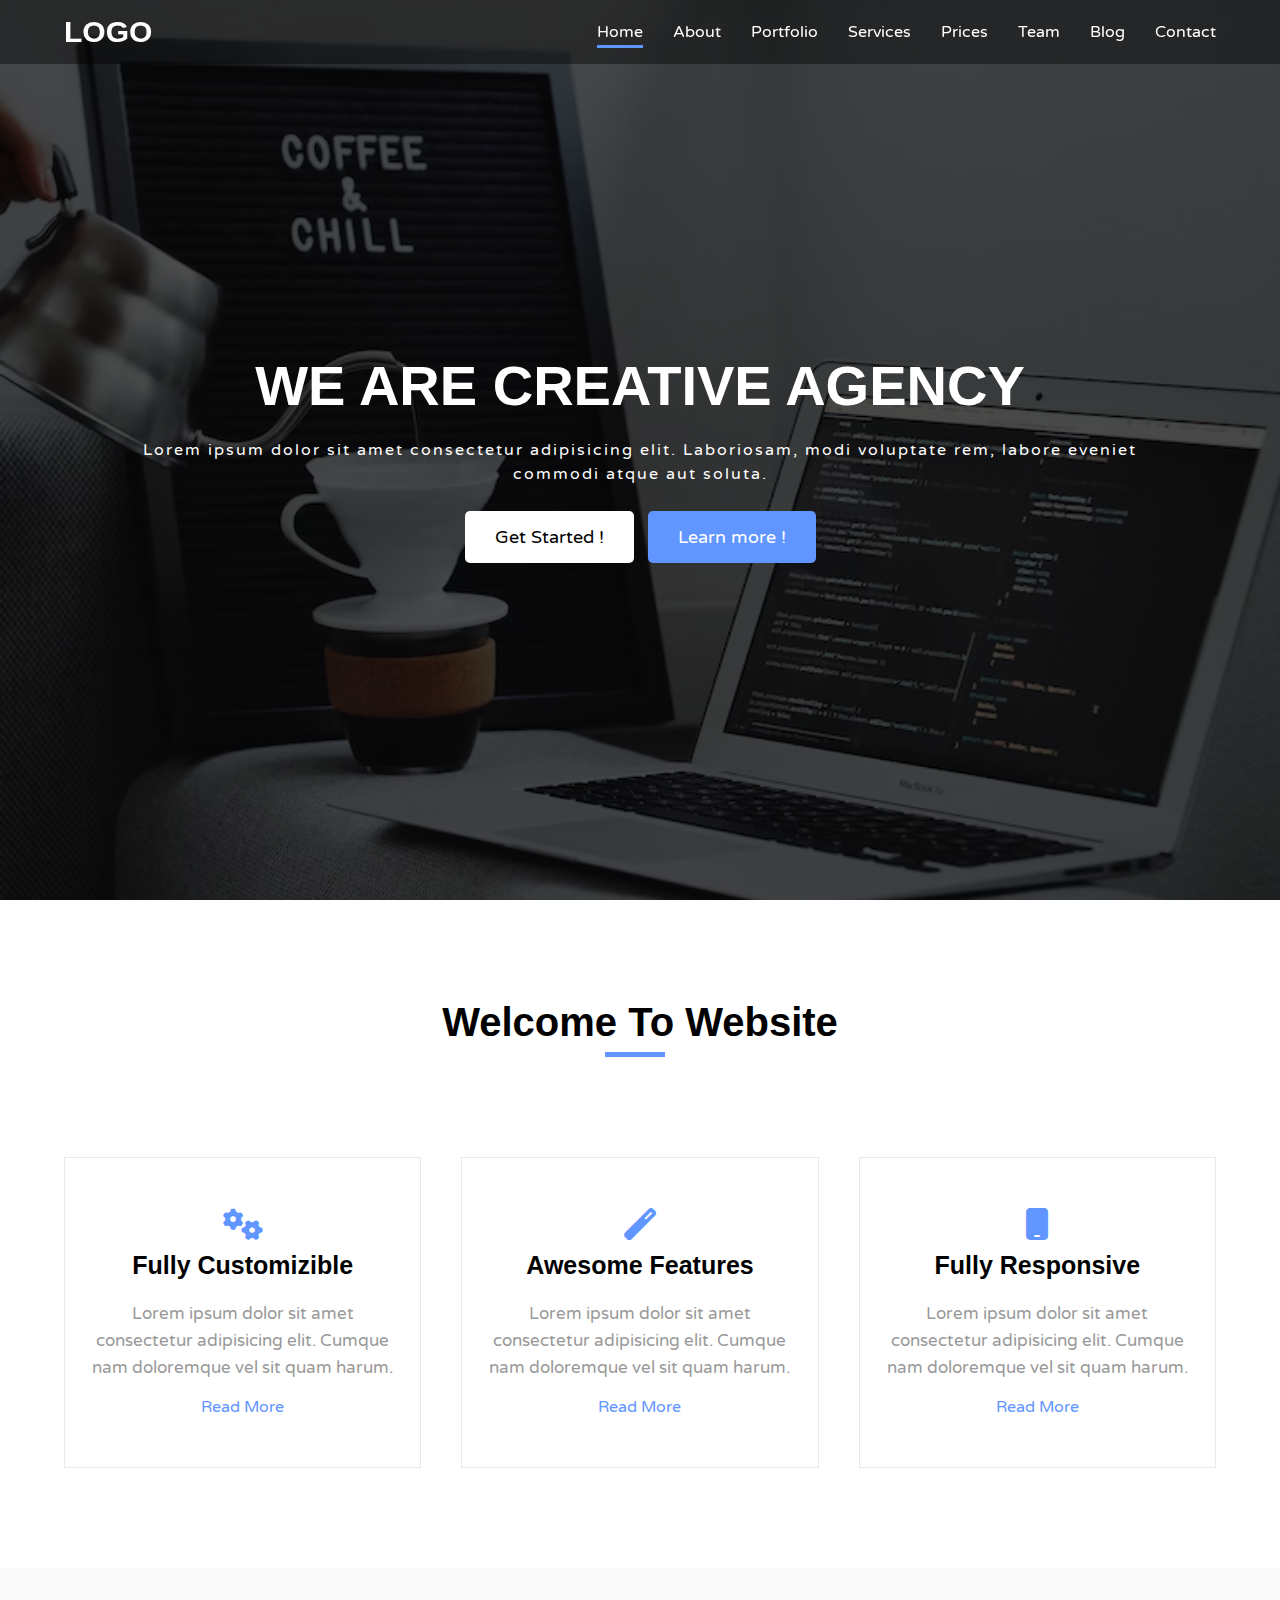
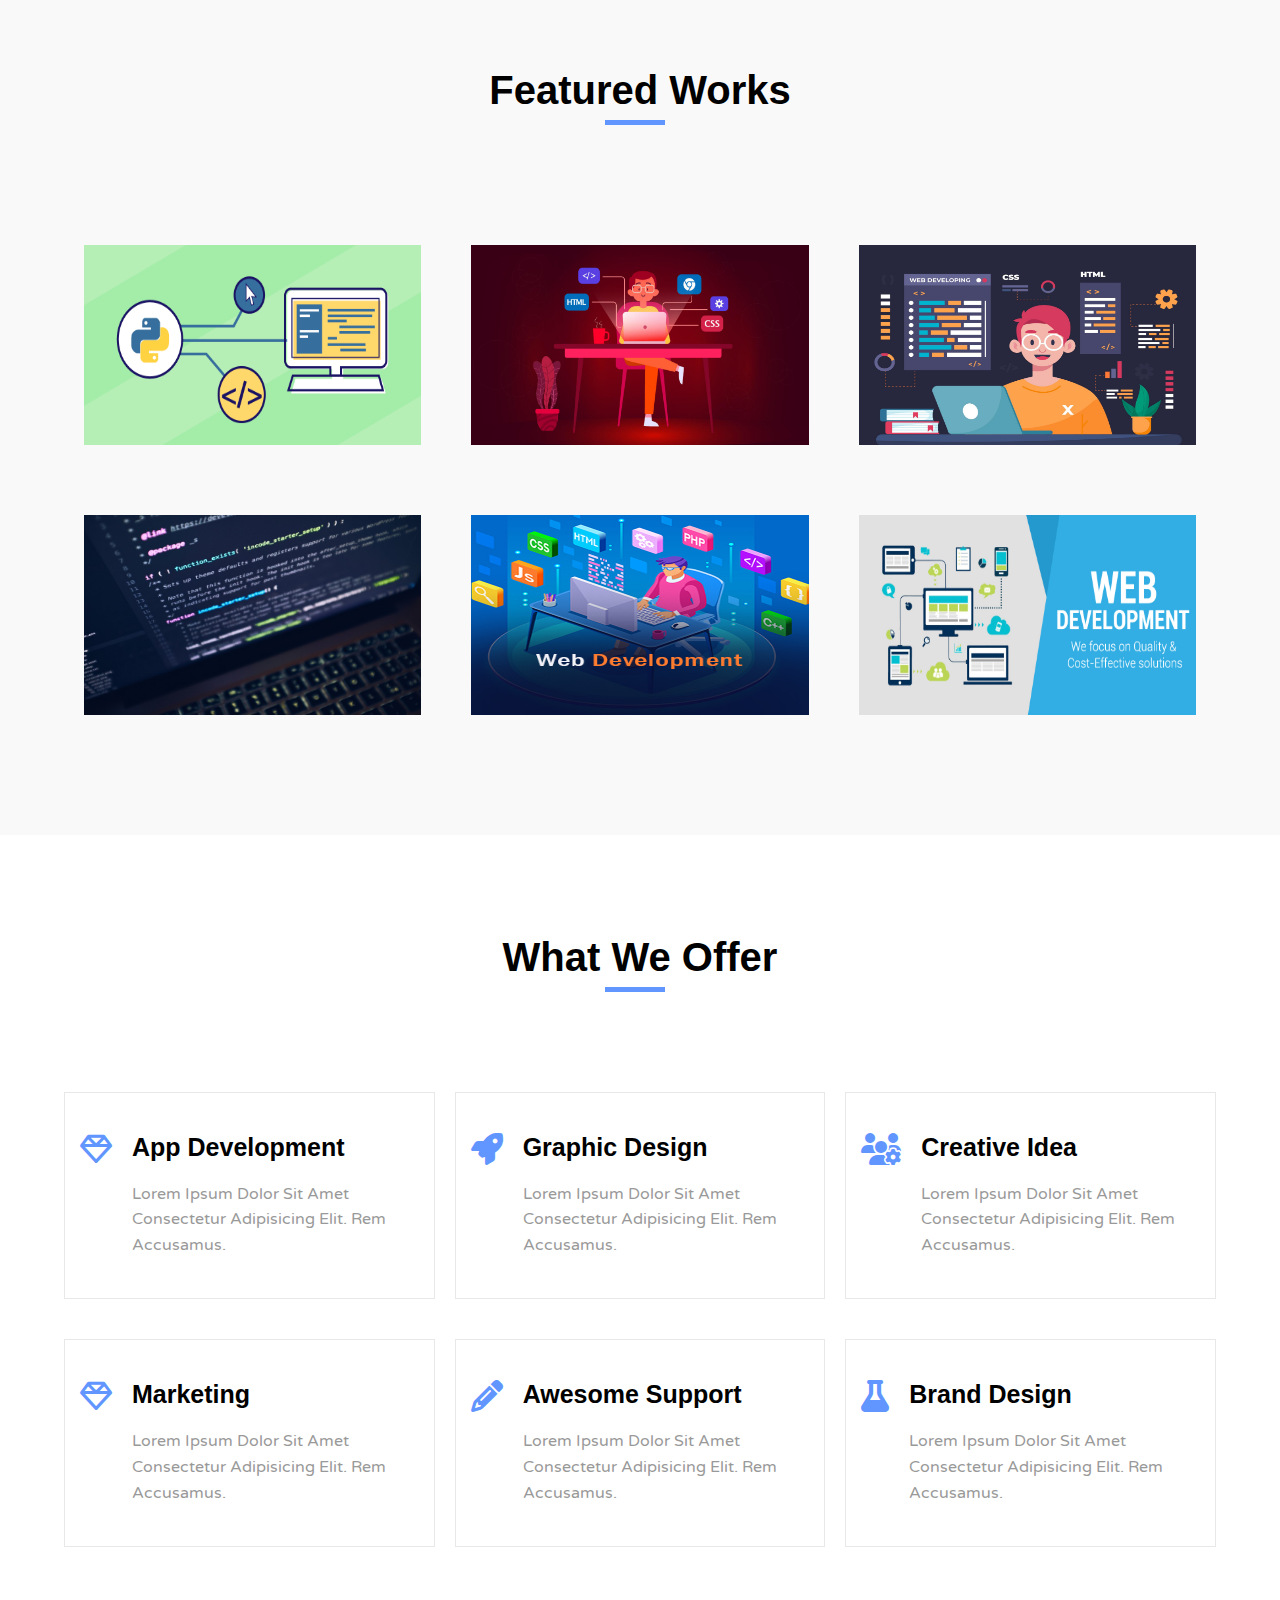
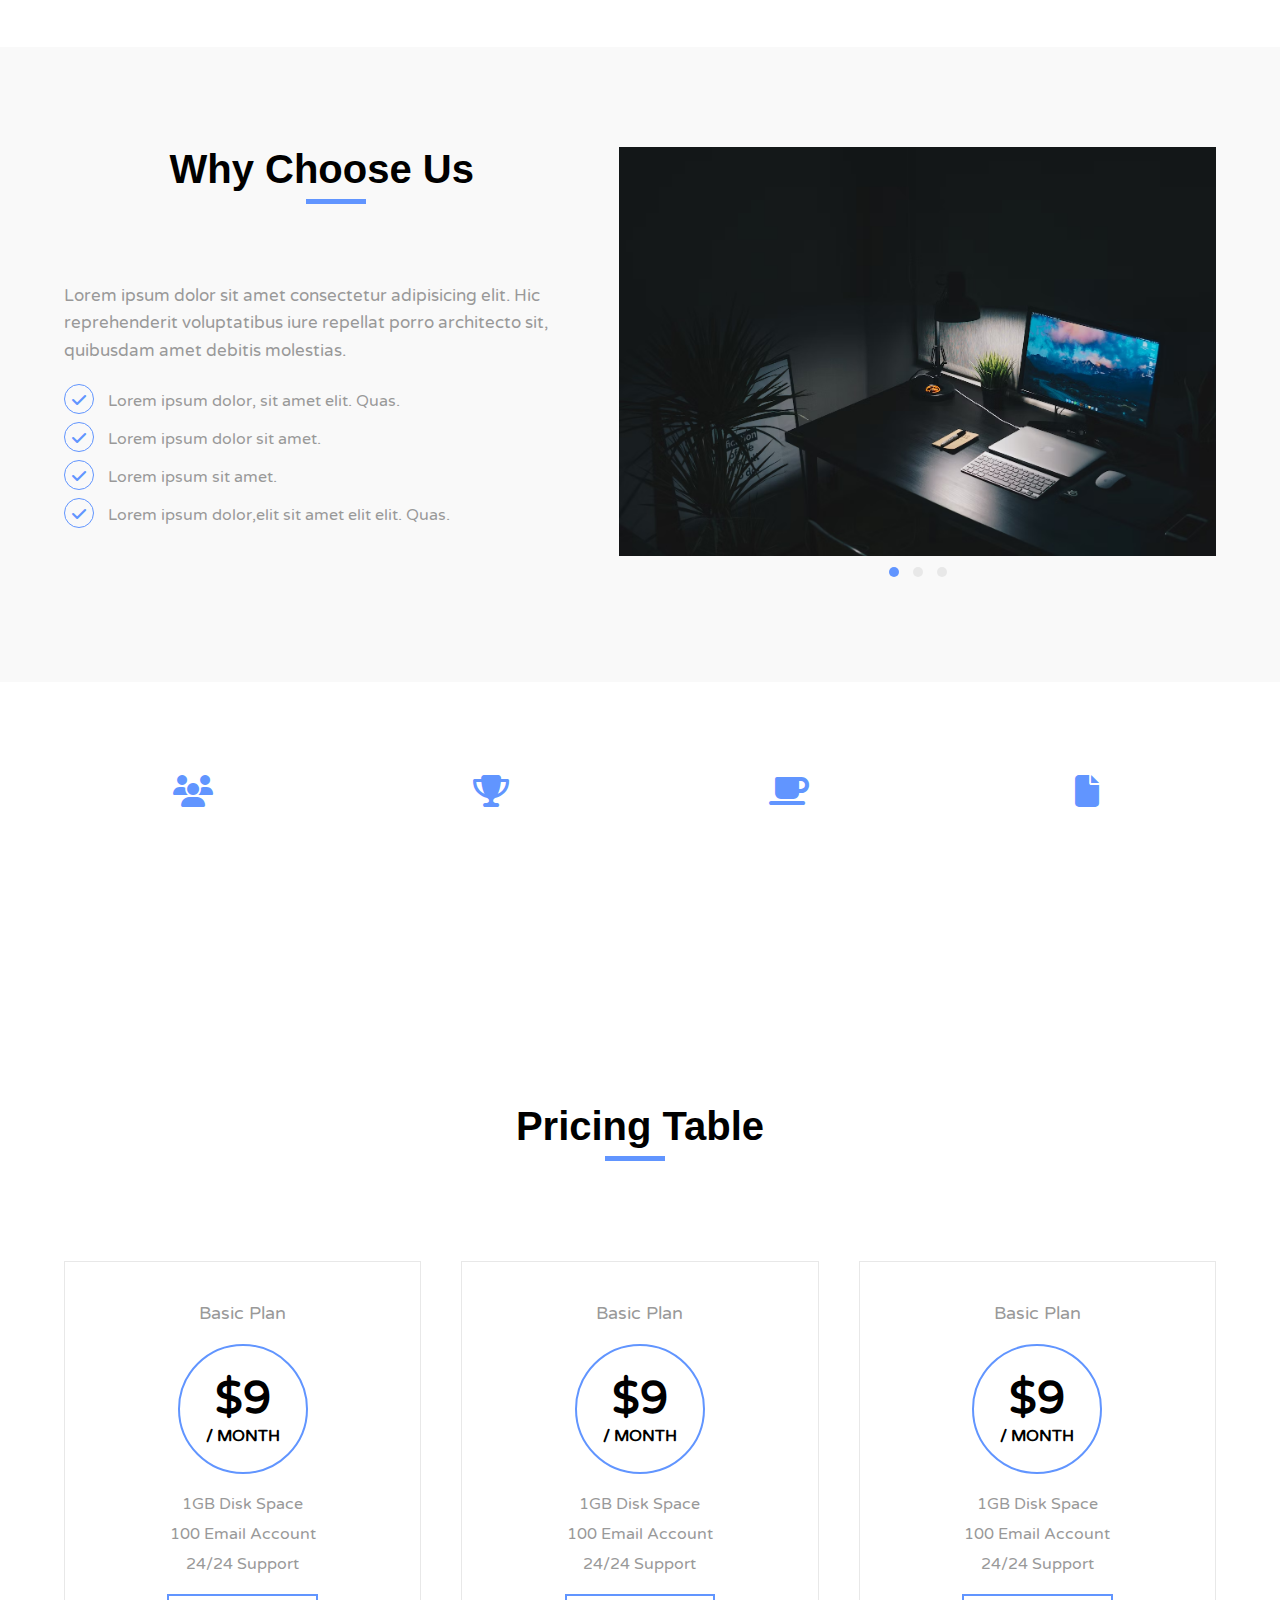
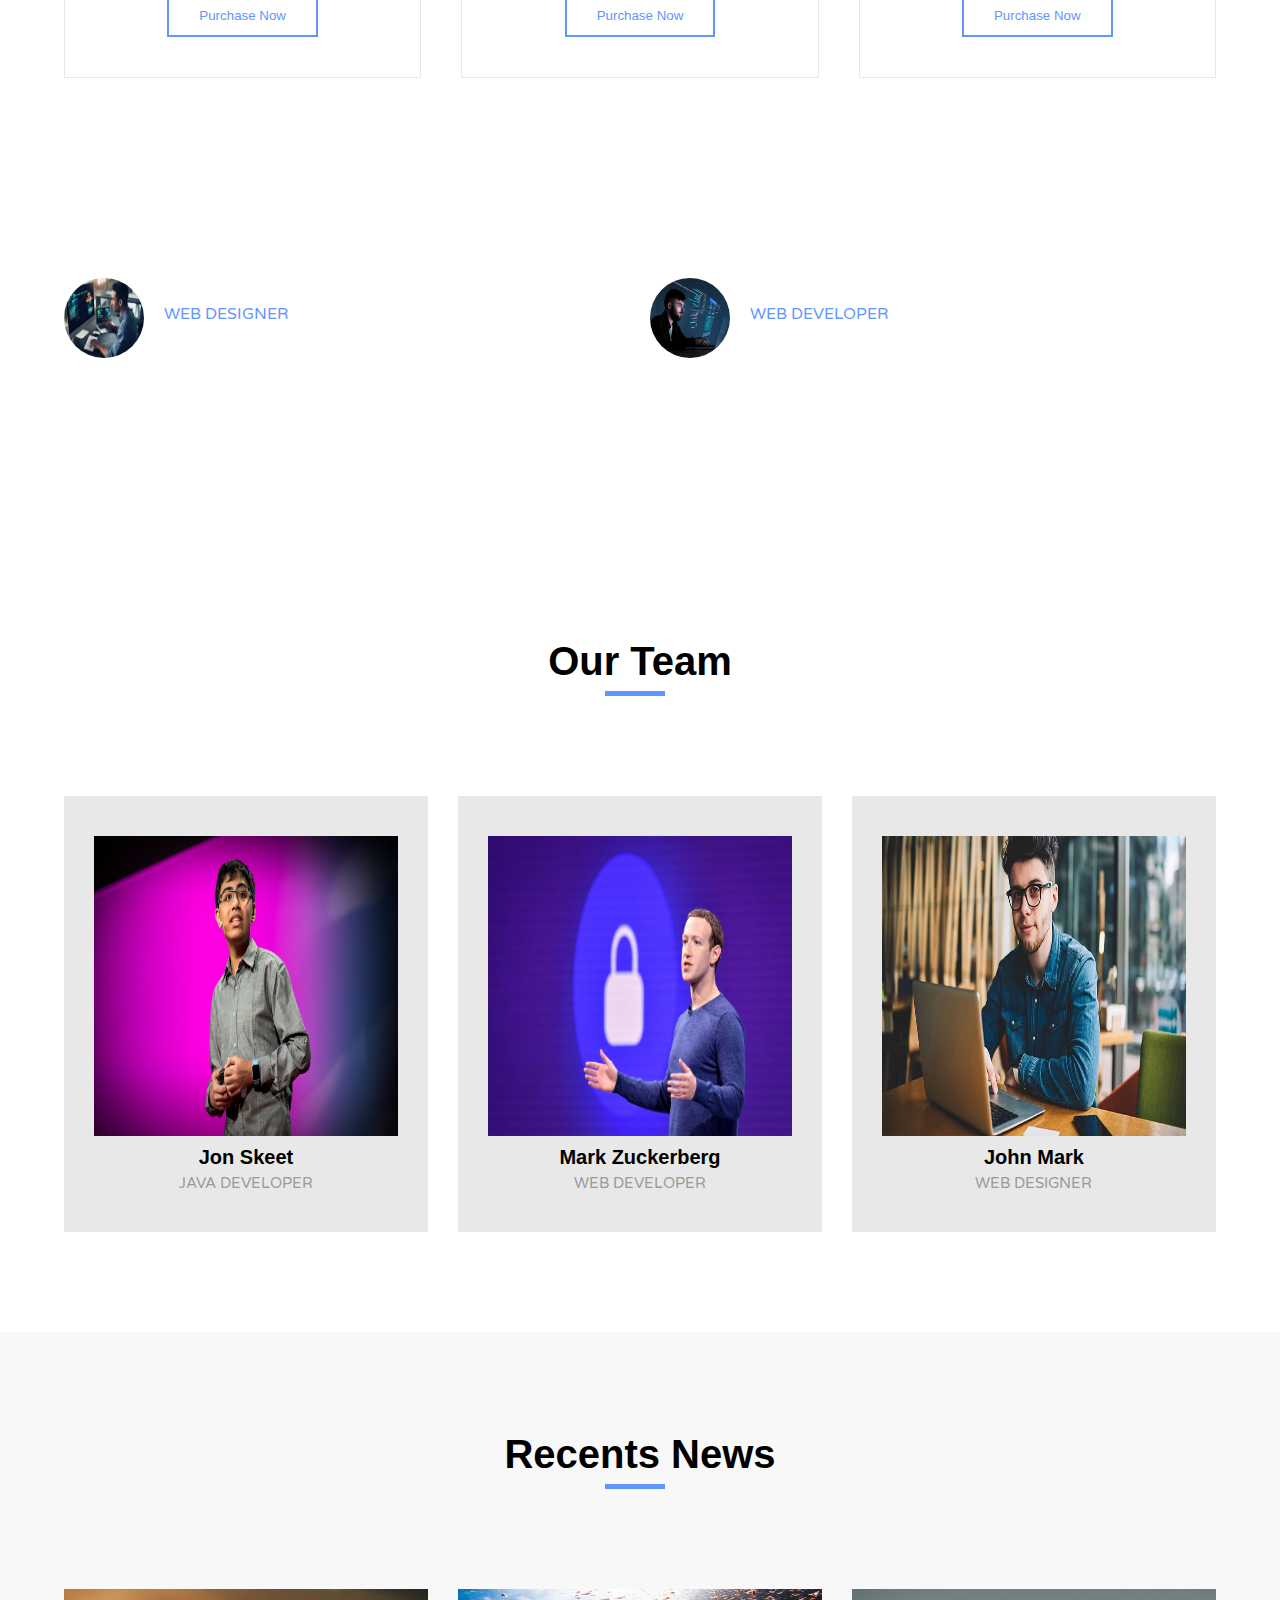
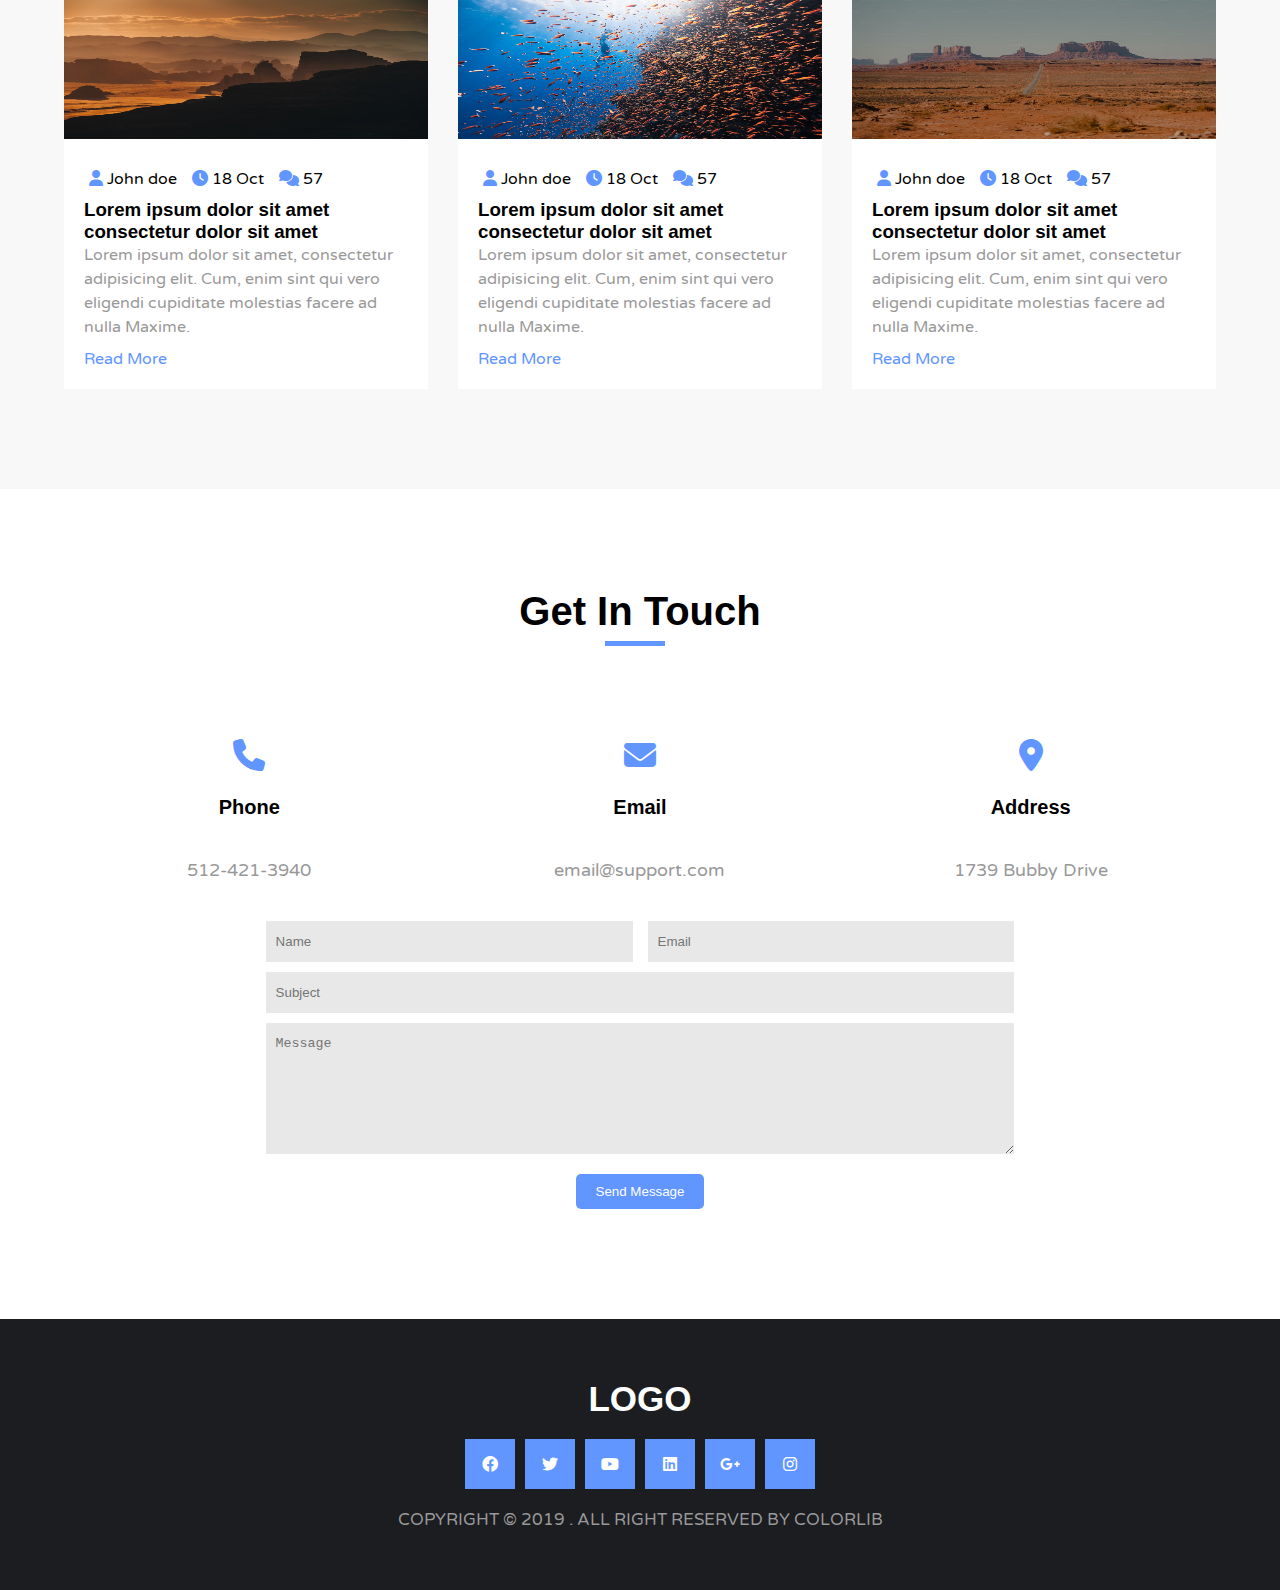
<file: index.html>
<!DOCTYPE html>
<html lang="en">
  <head>
    <meta charset="UTF-8" />
    <meta name="viewport" content="width=device-width, initial-scale=1.0" />
    <title>Document</title>
    <link rel="stylesheet" href="assets/css/all.min.css" />
    <link rel="stylesheet" href="assets/css/style.css" />
  </head>

  <body>
    <!-- Header -->

    <header class="header">
      <div class="container">
        <h2>logo</h2>
        <nav>
          <ul class="list">
            <li><a href="#home" class="active">home</a></li>
            <li><a href="#about">about</a></li>
            <li><a href="#portfolio">portfolio</a></li>
            <li><a href="#services">services</a></li>
            <li><a href="#pricing">prices</a></li>
            <li><a href="#team">team</a></li>
            <li class="parentblog">
              <a href="#blog" class="blog">Blog</a>
              <div><a href="blogpage.html" class="blogpost">Blog Post</a></div>
            </li>
            <li><a href="#contact">contact</a></li>
          </ul>
        </nav>
        <div class="burger-icon">
          <div class="icon">
            <p></p>
            <p></p>
            <p></p>
          </div>
          <ul class="burger-nav">
            <li><a href="#home">home</a></li>
            <li><a href="#about">about</a></li>
            <li><a href="#portfolio">portfolio</a></li>
            <li><a href="#services">services</a></li>
            <li><a href="#pricing">prices</a></li>
            <li><a href="#team">team</a></li>
            <li><a href="#blog" class="blog">Blog</a></li>
            <li><a href="#contact">contact</a></li>
          </ul>
        </div>
      </div>
    </header>

    <main class="mainSec">
      <!-- Home -->

      <section class="home" id="home">
        <h1>we are CREATIVE AGENCY</h1>
        <p>
          Lorem ipsum dolor sit amet consectetur adipisicing elit. Laboriosam,
          modi voluptate rem, labore eveniet commodi atque aut soluta.
        </p>
        <div class="buttons">
          <a href="" class="black-text">Get Started !</a>
          <a href="" class="white-text">Learn more !</a>
        </div>
      </section>

      <!-- About -->

      <section class="about pd-tb" id="about">
        <div class="container">
          <h2 class="section-title">Welcome To Website</h2>
          <div class="about-items">
            <div class="item ltr-effect">
              <i class="icon fa-solid fa-cogs fa-2x"></i>
              <h3>fully Customizible</h3>
              <p>
                Lorem ipsum dolor sit amet consectetur adipisicing elit. Cumque
                nam doloremque vel sit quam harum.
              </p>
              <a href="#">Read More</a>
            </div>

            <div class="item ltr-effect">
              <i class="icon fa-solid fa-magic fa-2x"></i>
              <h3>Awesome Features</h3>
              <p>
                Lorem ipsum dolor sit amet consectetur adipisicing elit. Cumque
                nam doloremque vel sit quam harum.
              </p>
              <a href="#">Read More</a>
            </div>

            <div class="item ltr-effect">
              <i class="icon fa-solid fa-mobile fa-2x"></i>
              <h3>Fully Responsive</h3>
              <p>
                Lorem ipsum dolor sit amet consectetur adipisicing elit. Cumque
                nam doloremque vel sit quam harum.
              </p>
              <a href="#">Read More</a>
            </div>
          </div>
        </div>
      </section>

      <!--Portfolio  -->

      <section class="portfolio pd-tb" id="portfolio">
        <div class="container">
          <h2 class="section-title">Featured Works</h2>
          <div class="row">
            <div class="image">
              <img
                src="assets/imgs/portfolio/1.png"
                alt="Featured-Works-image"
              />
              <div class="item">
                <span>cateGORY</span>
                <p>Lorem ipsum dolor</p>
                <div class="icons">
                  <a href="#"><i class="fa-solid fa-edit"></i></a>
                  <a href="#"><i class="fa-solid fa-search"></i></a>
                </div>
              </div>
            </div>

            <div class="image">
              <img
                src="assets/imgs/portfolio/2.jpg"
                alt="Featured-Works-image"
              />
              <div class="item">
                <span>cateGORY</span>
                <p>Lorem ipsum dolor</p>
                <div class="icons">
                  <a href="#"><i class="fa-solid fa-edit"></i></a>
                  <a href="#"><i class="fa-solid fa-search"></i></a>
                </div>
              </div>
            </div>

            <div class="image">
              <img
                src="assets/imgs/portfolio/3.jpg"
                alt="Featured-Works-image"
              />
              <div class="item">
                <span>cateGORY</span>
                <p>Lorem ipsum dolor</p>
                <div class="icons">
                  <a href="#"><i class="fa-solid fa-edit"></i></a>
                  <a href="#"><i class="fa-solid fa-search"></i></a>
                </div>
              </div>
            </div>
          </div>

          <div class="row row2">
            <div class="image">
              <img
                src="assets/imgs/portfolio/4.jpg"
                alt="Featured-Works-image"
              />
              <div class="item">
                <span>cateGORY</span>
                <p>Lorem ipsum dolor</p>
                <div class="icons">
                  <a href="#"><i class="fa-solid fa-edit"></i></a>
                  <a href="#"><i class="fa-solid fa-search"></i></a>
                </div>
              </div>
            </div>

            <div class="image">
              <img
                src="assets/imgs/portfolio/5.jpg"
                alt="Featured-Works-image"
              />
              <div class="item">
                <span>cateGORY</span>
                <p>Lorem ipsum dolor</p>
                <div class="icons">
                  <a href="#"><i class="fa-solid fa-edit"></i></a>
                  <a href="#"><i class="fa-solid fa-search"></i></a>
                </div>
              </div>
            </div>

            <div class="image">
              <img
                src="assets/imgs/portfolio/6.jpg"
                alt="Featured-Works-image"
              />
              <div class="item">
                <span>cateGORY</span>
                <p>Lorem ipsum dolor</p>
                <div class="icons">
                  <a href="#"><i class="fa-solid fa-edit"></i></a>
                  <a href="#"><i class="fa-solid fa-search"></i></a>
                </div>
              </div>
            </div>
          </div>
        </div>
      </section>

      <!-- Services -->

      <section class="services pd-tb" id="services">
        <div class="container">
          <h2 class="section-title">What We Offer</h2>
          <div class="row">
            <div class="item ltr-effect">
              <div class="icon">
                <i class="icon fa-regular fa-gem fa-2x"></i>
              </div>
              <div class="text">
                <h3>App Development</h3>
                <p>
                  Lorem Ipsum Dolor Sit Amet Consectetur Adipisicing Elit. Rem
                  Accusamus.
                </p>
              </div>
            </div>

            <div class="item ltr-effect">
              <div class="icon">
                <i class="icon fa-solid fa-rocket fa-2x"></i>
              </div>
              <div class="text">
                <h3>Graphic Design</h3>
                <p>
                  Lorem Ipsum Dolor Sit Amet Consectetur Adipisicing Elit. Rem
                  Accusamus.
                </p>
              </div>
            </div>

            <div class="item ltr-effect">
              <div class="icon">
                <i class="icon fa-solid fa-users-gear fa-2x"></i>
              </div>
              <div class="text">
                <h3>Creative Idea</h3>
                <p>
                  Lorem Ipsum Dolor Sit Amet Consectetur Adipisicing Elit. Rem
                  Accusamus.
                </p>
              </div>
            </div>
          </div>

          <div class="row row2">
            <div class="item ltr-effect">
              <div class="icon">
                <i class="icon fa-regular fa-gem fa-2x"></i>
              </div>
              <div class="text">
                <h3>Marketing</h3>
                <p>
                  Lorem Ipsum Dolor Sit Amet Consectetur Adipisicing Elit. Rem
                  Accusamus.
                </p>
              </div>
            </div>

            <div class="item ltr-effect">
              <div class="icon">
                <i class="icon fa-solid fa-pencil fa-2x"></i>
              </div>
              <div class="text">
                <h3>Awesome Support</h3>
                <p>
                  Lorem Ipsum Dolor Sit Amet Consectetur Adipisicing Elit. Rem
                  Accusamus.
                </p>
              </div>
            </div>

            <div class="item ltr-effect">
              <div class="icon">
                <i class="icon fa-solid fa-flask fa-2x"></i>
              </div>
              <div class="text">
                <h3>Brand Design</h3>
                <p>
                  Lorem Ipsum Dolor Sit Amet Consectetur Adipisicing Elit. Rem
                  Accusamus.
                </p>
              </div>
            </div>
          </div>
        </div>
      </section>

      <!-- Offer -->

      <section class="offer pd-tb">
        <div class="container">
          <div class="first-column">
            <h2 class="section-title">Why Choose Us</h2>
            <p>
              Lorem ipsum dolor sit amet consectetur adipisicing elit. Hic
              reprehenderit voluptatibus iure repellat porro architecto sit,
              quibusdam amet debitis molestias.
            </p>
            <div class="icons">
              <div class="icon">
                <i class="fa-solid fa-check fa-fw"></i>
                <span>Lorem ipsum dolor, sit amet elit. Quas.</span>
              </div>
              <div class="icon">
                <i class="fa-solid fa-check fa-fw"></i>
                <span>Lorem ipsum dolor sit amet.</span>
              </div>
              <div class="icon">
                <i class="fa-solid fa-check fa-fw"></i>
                <span>Lorem ipsum sit amet.</span>
              </div>
              <div class="icon">
                <i class="fa-solid fa-check fa-fw"></i>
                <span>Lorem ipsum dolor,elit sit amet elit elit. Quas.</span>
              </div>
            </div>
          </div>
          <div class="second-column">
            <div class="image">
              <img src="assets/imgs/public/computer.avif" alt="offer-image" />
            </div>
            <div class="circles">
              <span class="active"></span>
              <span></span>
              <span></span>
            </div>
          </div>
        </div>
      </section>

      <!-- Numbers -->

      <section class="numbers pd-tb">
        <div class="container">
          <div class="item">
            <div class="icon">
              <i class="icon fa-solid fa-users fa-2xl"></i>
            </div>
            <h2>451</h2>
            <p>Happy Clients</p>
          </div>

          <div class="item">
            <div class="icon">
              <i class="icon fa-solid fa-trophy fa-2xl"></i>
            </div>
            <h2>12</h2>
            <p>Awards Won</p>
          </div>

          <div class="item">
            <div class="icon">
              <i class="icon fa-solid fa-mug-saucer fa-2xl"></i>
            </div>
            <h2>145K</h2>
            <p>Cups of Coffee</p>
          </div>

          <div class="item">
            <div class="icon">
              <i class="icon fa-solid fa-file fa-2xl"></i>
            </div>
            <h2>45</h2>
            <p>Projects Completed</p>
          </div>
        </div>
      </section>

      <!-- Pricing -->

      <section class="pricing pd-tb" id="pricing">
    <div class="container">
      <h2 class="section-title">Pricing Table</h2>
      <div class="row">
        <div class="item TtB-effect">
          <span class="first">Basic Plan</span>
          <div class="info">
            <span>$9</span>
            <span>/ MONTH</span>
          </div>
          <p>1GB Disk Space</p>
          <p>100 Email Account</p>
          <p>24/24 Support</p>
          <button>purchase now</button>
        </div>

        <div class="item TtB-effect">
          <span class="first">Basic Plan</span>
          <div class="info">
            <span>$9</span>
            <span>/ MONTH</span>
          </div>
          <p>1GB Disk Space</p>
          <p>100 Email Account</p>
          <p>24/24 Support</p>
          <button>purchase now</button>
        </div>

        <div class="item TtB-effect">
          <span class="first">Basic Plan</span>
          <div class="info">
            <span>$9</span>
            <span>/ MONTH</span>
          </div>
          <p>1GB Disk Space</p>
          <p>100 Email Account</span>
          <p>24/24 Support</p>
          <button>purchase now</button>
        </div>
      </div>
    </div>
  </section>

      <!-- Testimonial -->

      <section class="testimonial pd-tb">
    <div class="container">
      <div class="row">
        <div class="item">
          <div class="image">
            <img src="assets/imgs/testimonial/1.jpg" alt="designer-picture">
            <div class="info">
              <h2>John Doe</h2>
              <span>wEB DESIGNER</span>
            </div>
          </div>
          <p>Lorem ipsum dolor sit amet consectetur adipisicing elit. Quia unde veritatis, nihil deserunt voluptatibus
            natus facere reprehenderit eos nesciunt reiciendis facere reprehenderit.</p>
        </div>

        <div class="item">
          <div class="image">
            <img src="assets/imgs/testimonial/2.avif" alt="developer-picture">
            <div class="info">
              <h2>Doe Mark</h2>
              <span>wEB DEveloper</span>
            </div>
          </div>
          <p>Lorem ipsum dolor sit amet consectetur adipisicing elit. Quia unde veritatis, nihil deserunt voluptatibus
            natus facere reprehenderit eos nesciunt reiciendis facere reprehenderit.</p>
        </div>

      </div>
    </div>
  </section>

      <!-- Team -->

      <section class="team pd-tb" id="team">
    <div class="container">
      <h2 class="section-title">Our Team</h2>
      <div class="row">
        <div class="item TtB-effect">
          <div class="image">
            <img src="assets/imgs/team/2.jpg" alt="jon-skeet-picture">
            <div class="icons">
              <a href="#"><i class="fa-brands fa-facebook"></i></a>
              <a href="#"> <i class="fa-brands fa-google-plus-g"></i></a>
              <a href="#"> <i class="fa-brands fa-twitter"></i></a>
            </div>
          </div>
          <div class="info">
            <h3>Jon Skeet</h3>
            <p>Java developer</p>
          </div>
        </div>


        <div class="item TtB-effect">
          <div class="image">
            <img src="assets/imgs/team/4.jpg" alt="mark-zuckerberg-pictre">
            <div class="icons">
              <a href="#"><i class="fa-brands fa-facebook"></i></a>
              <a href="#"> <i class="fa-brands fa-google-plus-g"></i></a>
              <a href="#"> <i class="fa-brands fa-twitter"></i></a>
            </div>
          </div>
          <div class="info">
            <h3>mark zuckerberg</h3>
            <p>web developer</p>
          </div>
        </div>


        <div class="item TtB-effect">
          <div class="image">
            <img src="assets/imgs/team/6.avif" alt="mark-zuckerberg-pictre">
            <div class="icons">
              <a href="#"><i class="fa-brands fa-facebook"></i></a>
              <a href="#"> <i class="fa-brands fa-google-plus-g"></i></a>
              <a href="#"> <i class="fa-brands fa-twitter"></i></a>
            </div>
          </div>
          <div class="info">
            <h3>john mark</h3>
            <p>web designer</p>
          </div>
        </div>
      </div>
    </div>
  </section>

      <!-- News -->

      <section class="news pd-tb" id="blog">
    <div class="container">
    <h2 class="section-title">Recents News</h2>
    <div class="row">
      <div class="item">
        <img src="assets/imgs/news/1.avif" alt="news-picture">
        <ul>
          <li>
            <i class="fa-solid fa-user"></i>
            John doe
          </li>
          <li>
            <i class="fa-solid fa-clock"></i>
            18 Oct
          </li>
          <li>
            <i class="fa-solid fa-comments"></i>
            57
          </li>
        </ul>
        <h3>Lorem ipsum dolor sit amet consectetur dolor sit amet</h3>
        <p>Lorem ipsum dolor sit amet, consectetur adipisicing elit. Cum, 
          enim sint qui vero eligendi cupiditate
          molestias facere ad nulla Maxime.</p>
        <a href="#">read more</a>
      </div>

      <div class="item">
        <img src="assets/imgs/news/2.avif" alt="news-picture">
        <ul>
          <li>
            <i class="fa-solid fa-user"></i>
            John doe
          </li>
          <li>
            <i class="fa-solid fa-clock"></i>
            18 Oct
          </li>
          <li>
            <i class="fa-solid fa-comments"></i>
            57
          </li>
        </ul>
        <h3>Lorem ipsum dolor sit amet consectetur dolor sit amet</h3>
        <p>Lorem ipsum dolor sit amet, consectetur adipisicing elit. Cum, enim sint qui vero eligendi cupiditate
          molestias facere ad nulla Maxime.</p>
        <a href="#">read more</a>
      </div>

      <div class="item">
        <img src="assets/imgs/news/3.avif" alt="news-picture">
        <ul>
          <li>
            <i class="fa-solid fa-user"></i>
            John doe
          </li>
          <li>
            <i class="fa-solid fa-clock"></i>
            18 Oct
          </li>
          <li>
            <i class="fa-solid fa-comments"></i>
            57
          </li>
        </ul>
        <h3>Lorem ipsum dolor sit amet consectetur dolor sit amet</h3>
        <p>Lorem ipsum dolor sit amet, consectetur adipisicing elit. Cum, enim sint qui vero eligendi cupiditate
          molestias facere ad nulla Maxime.</p>
        <a href="#">read more</a>
      </div>
    </div>
  </div>
  </section> 

      <!-- Contact -->
       
    <section class="contact pd-tb" id="contact">
         <div class="container">
             <h2 class="section-title">Get In Touch</h2>
             <div class="row">
                 <div class="item">
                  <i class="fa-solid fa-phone fa-2xl"></i>
                  <h3>Phone</h3>
                  <p>512-421-3940</p>
                 </div>

                 <div class="item">
                  <i class="fa-solid fa-envelope fa-2xl"></i>
                  <h3>Email</h3>
                  <p>email@support.com</p>
                 </div>

                 <div class="item">
                  <i class="fa-solid fa-location-dot fa-2xl"></i>
                  <h3>Address</h3>
                  <p>1739 Bubby Drive</p>
                 </div>
             </div>
             <form action="" class="form">
                 <div class="info">
                    <input type="text" placeholder="Name" name="Name">
                    <input type="email" name="Email" placeholder="Email">
                 </div>
                 <input type="text" placeholder="Subject" name="subject" >
                 <textarea name="message" placeholder="Message" cols="30" rows="7"></textarea>
                   <input type="submit" value="Send Message">
             </form>
         </div>
    </section> 
    </main>
    <!-- Footer -->

    <footer class="footer">
         <h2>Logo</h2>
         <ul>
            <li><a href="#"><i class="fa-brands fa-facebook"></i></a></li>
            <li><a href="#"><i class="fa-brands fa-twitter"></i></a></li>
            <li><a href="#"><i class="fa-brands fa-youtube"></i></a></li>
            <li><a href="#"><i class="fa-brands fa-linkedin"></i></a></li>
            <li><a href="#"><i class="fa-brands fa-google-plus-g"></i></a></li>
            <li><a href="#"><i class="fa-brands fa-instagram"></i></a></li>
         </ul>
         <p>copyRIGHT &copy; 2019 . ALL RIGHT RESERVED BY COLORLIB</p>
    </footer>
  </body>
</html>
</file>
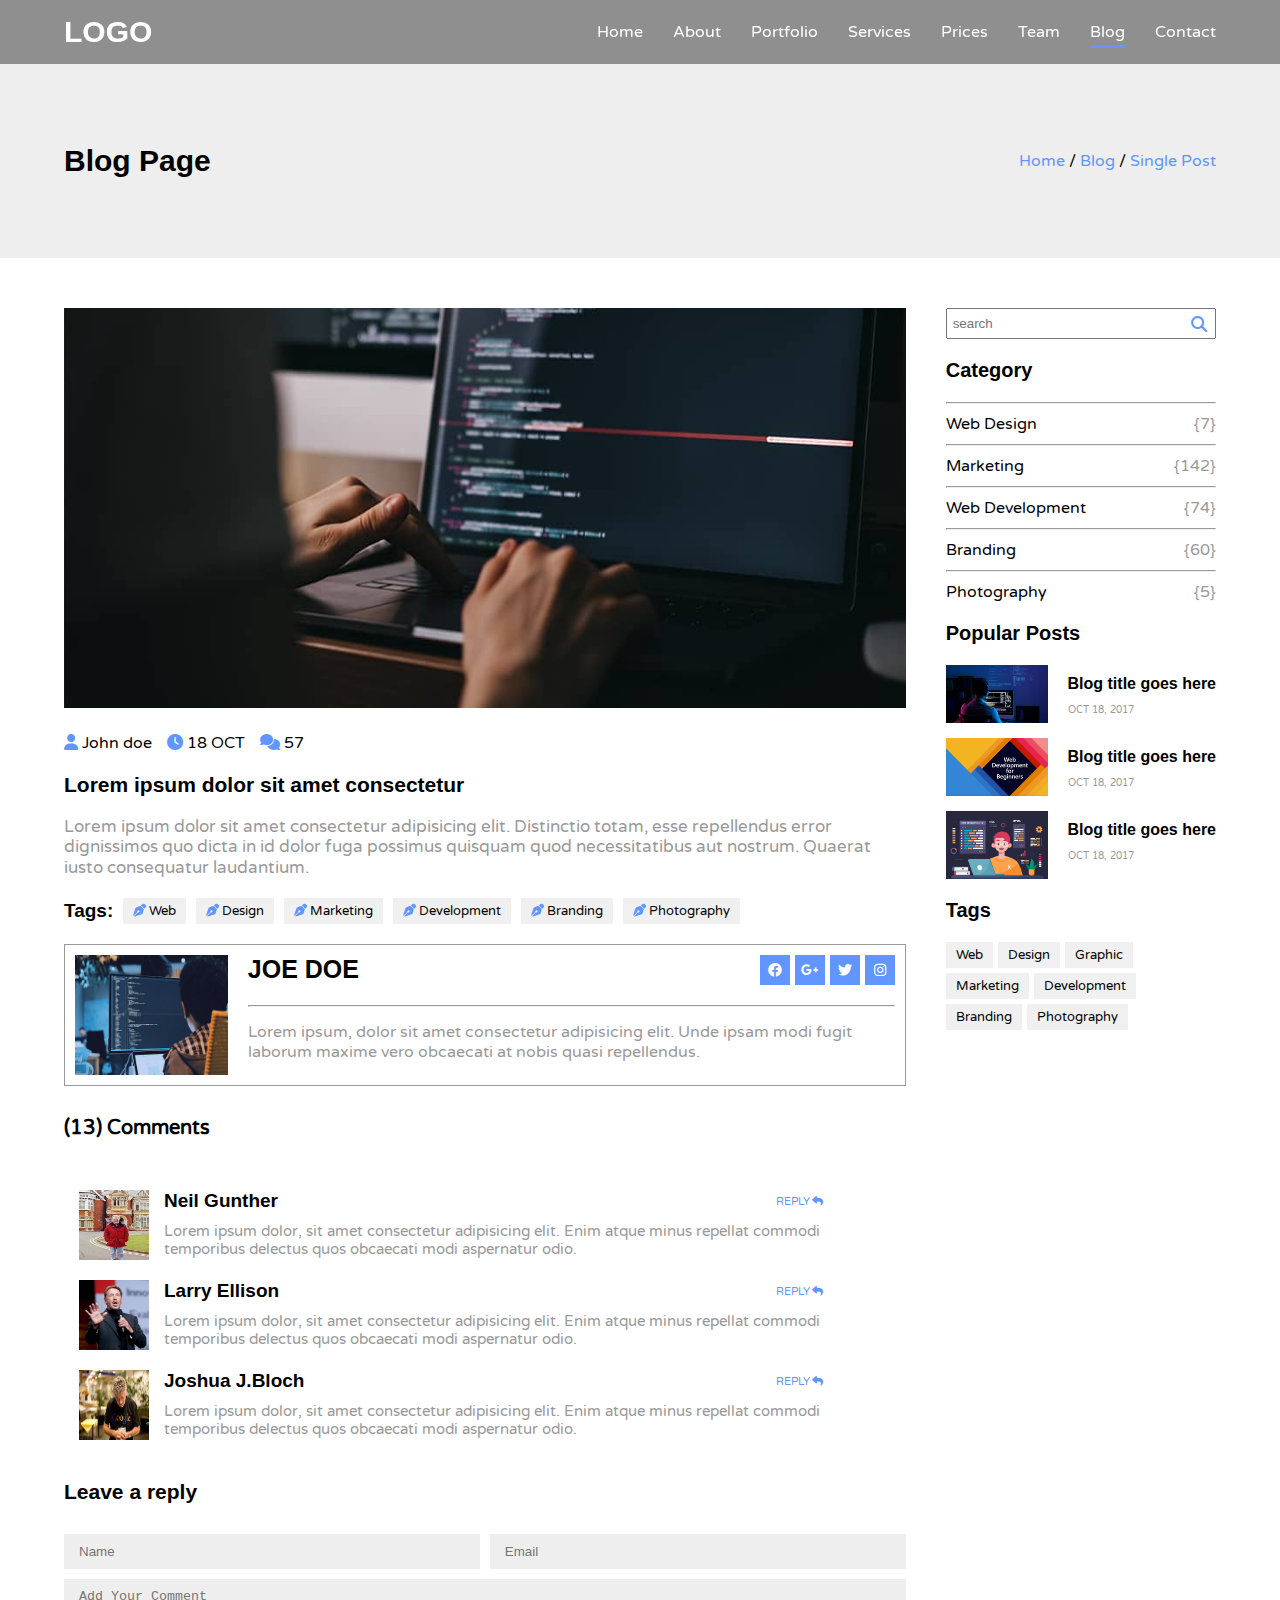
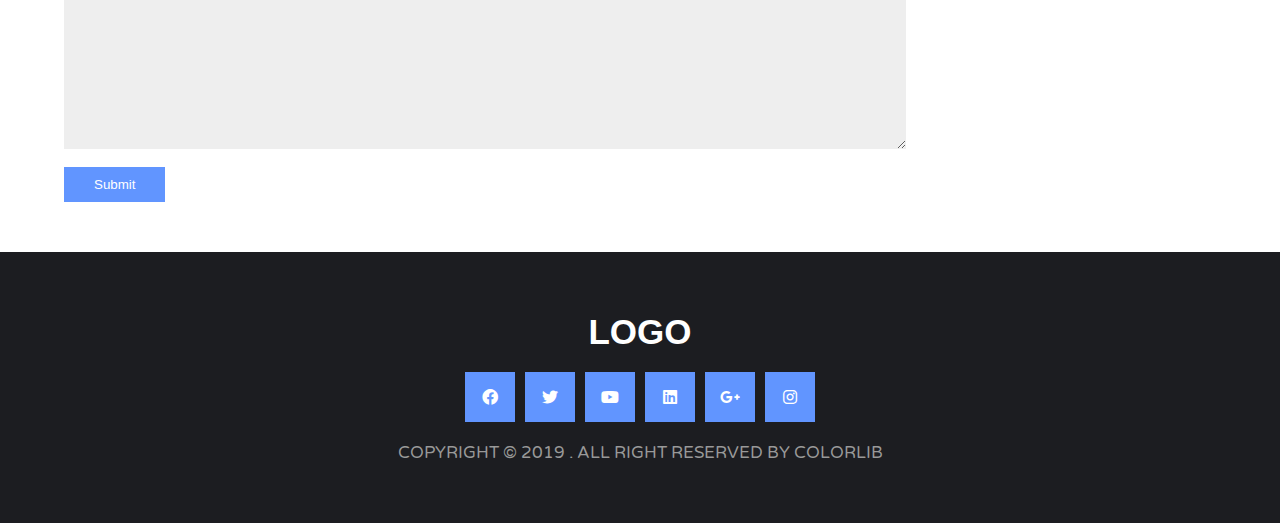
<file: blogpage.html>
<!DOCTYPE html>
<html lang="en">
  <head>
    <meta charset="UTF-8" />
    <meta name="viewport" content="width=device-width, initial-scale=1.0" />
    <title>Blog Page</title>
    <link rel="stylesheet" href="assets/css/all.min.css" />
    <link rel="stylesheet" href="assets/css/style.css" />
  </head>
  <body>
    <!-- Header -->

    <header class="header">
      <div class="container">
        <h2>logo</h2>
        <nav>
          <ul class="list">
            <li><a href="index.html#home">home</a></li>
            <li><a href="index.html#about">about</a></li>
            <li><a href="index.html#portfolio">portfolio</a></li>
            <li><a href="index.html#services">services</a></li>
            <li><a href="index.html#pricing">prices</a></li>
            <li><a href="index.html#team">team</a></li>
            <li class="parentblog">
              <a href="index.html#blog" class="blog active">Blog</a>
              <div><a href="blogpage.html" class="blogpost">Blog Post</a></div>
            </li>
            <li><a href="index.html#contact">contact</a></li>
          </ul>
        </nav>
        <div class="burger-icon">
          <div class="icon">
            <p></p>
            <p></p>
            <p></p>
          </div>
          <ul class="burger-nav">
            <li><a href="#home">home</a></li>
            <li><a href="#about">about</a></li>
            <li><a href="#portfolio">portfolio</a></li>
            <li><a href="#services">services</a></li>
            <li><a href="#pricing">prices</a></li>
            <li><a href="#team">team</a></li>
            <li><a href="#blog" class="blog">Blog</a></li>
            <li><a href="#contact">contact</a></li>
          </ul>
        </div>
      </div>
    </header>
    <main class="mainSec">
      <!-- Top Section -->

      <section class="top">
        <div class="container">
          <h2>Blog Page</h2>
          <div class="pages">
            <a href="index.html#home">Home <span>/</span> </a>
            <a href="index.html#blog">Blog <span>/</span></a>
            <a href="blogpage.html">Single Post</a>
          </div>
        </div>
      </section>

      <!-- Final -->

      <section class="final">
        <div class="container">
          <div class="column-one">
            <img
              src="assets/imgs/public/Web-Developer.jpeg"
              alt="blog-picture"
            />
            <ul class="under-picture">
              <li><i class="fa-solid fa-user"></i> John doe</li>
              <li><i class="fa-solid fa-clock"></i> 18 OCT</li>
              <li><i class="fa-solid fa-comments"></i> 57</li>
            </ul>
            <h4>Lorem ipsum dolor sit amet consectetur</h4>
            <p>
              Lorem ipsum dolor sit amet consectetur adipisicing elit.
              Distinctio totam, esse repellendus error dignissimos quo dicta in
              id dolor fuga possimus quisquam quod necessitatibus aut nostrum.
              Quaerat iusto consequatur laudantium.
            </p>

            <div class="tags">
              <h3>Tags:</h3>
              <div class="spans">
                <span><i class="fa-solid fa-pen-nib"></i> Web</span>
                <span><i class="fa-solid fa-pen-nib"></i> Design</span>
                <span><i class="fa-solid fa-pen-nib"></i> Marketing</span>
                <span><i class="fa-solid fa-pen-nib"></i> Development</span>
                <span><i class="fa-solid fa-pen-nib"></i> Branding</span>
                <span><i class="fa-solid fa-pen-nib"></i> Photography</span>
              </div>
            </div>
            <div class="box">
              <div class="image">
                <img src="assets/imgs/public/Developer.jpg" alt="box-image" />
              </div>
              <div class="text">
                <div class="text-content">
                  <h5>JOE DOE</h5>
                  <ul>
                    <li>
                      <a href="#"
                        ><i class="fa-brands fa-facebook fa-sm"></i
                      ></a>
                    </li>
                    <li>
                      <a href="#"
                        ><i class="fa-brands fa-google-plus-g fa-sm"></i
                      ></a>
                    </li>
                    <li>
                      <a href="#"><i class="fa-brands fa-twitter fa-sm"></i></a>
                    </li>
                    <li>
                      <a href="#"
                        ><i class="fa-brands fa-instagram fa-sm"></i
                      ></a>
                    </li>
                  </ul>
                </div>
                <hr />
                <p>
                  Lorem ipsum, dolor sit amet consectetur adipisicing elit. Unde
                  ipsam modi fugit laborum maxime vero obcaecati at nobis quasi
                  repellendus.
                </p>
              </div>
            </div>

            <span class="comments">(13) Comments</span>
            <div class="items">
              <div class="content">
                <img
                  src="assets/imgs/blog post/1.jpg"
                  alt="Neil-James-Gunther"
                />
                <div class="info">
                  <div class="text-content">
                    <h5>Neil Gunther</h5>
                    <a href="#">REPLY<i class="fa-solid fa-reply"></i></a>
                  </div>
                  <p>
                    Lorem ipsum dolor, sit amet consectetur adipisicing elit.
                    Enim atque minus repellat commodi temporibus delectus quos
                    obcaecati modi aspernatur odio.
                  </p>
                </div>
              </div>

              <div class="content">
                <img src="assets/imgs/blog post/2.png" alt="Larry-Ellison" />
                <div class="info">
                  <div class="text-content">
                    <h5>Larry Ellison</h5>
                    <a href="#">REPLY<i class="fa-solid fa-reply"></i></a>
                  </div>
                  <p>
                    Lorem ipsum dolor, sit amet consectetur adipisicing elit.
                    Enim atque minus repellat commodi temporibus delectus quos
                    obcaecati modi aspernatur odio.
                  </p>
                </div>
              </div>

              <div class="content">
                <img src="assets/imgs/blog post/3.jpg" alt="Joshua-Bloch" />
                <div class="info">
                  <div class="text-content">
                    <h5>Joshua J.Bloch</h5>
                    <a href="#">REPLY<i class="fa-solid fa-reply"></i></a>
                  </div>
                  <p>
                    Lorem ipsum dolor, sit amet consectetur adipisicing elit.
                    Enim atque minus repellat commodi temporibus delectus quos
                    obcaecati modi aspernatur odio.
                  </p>
                </div>
              </div>
            </div>
            <h4 class="reply-title">Leave a reply</h4>
            <form action="">
              <div class="information">
                <input type="text" name="name" placeholder="Name" />
                <input type="email" name="email" placeholder="Email" />
              </div>
              <textarea
                name="Comment"
                placeholder="Add Your Comment"
                id=""
                cols="30"
                rows="10"
              ></textarea>
              <input type="submit" value="Submit" />
            </form>
          </div>
          <div class="column-two">
            <div class="search">
              <input type="search" placeholder="search" />
              <i class="fa-solid fa-magnifying-glass"></i>
            </div>
            <h3>Category</h3>
            <hr />
            <div class="category">
              <p>Web Design</p>
              <span>{7}</span>
            </div>
            <hr />
            <div class="category">
              <p>Marketing</p>
              <span>{142}</span>
            </div>
            <hr />
            <div class="category">
              <p>Web Development</p>
              <span>{74}</span>
            </div>
            <hr />
            <div class="category">
              <p>Branding</p>
              <span>{60}</span>
            </div>
            <hr />
            <div class="category">
              <p>Photography</p>
              <span>{5}</span>
            </div>
            <h3>Popular Posts</h3>
            <div class="image">
              <img src="assets/imgs/public/man.jpg" alt="blog-picture" />
              <div class="info">
                <h4>Blog title goes here</h4>
                <span>OCT 18, 2017</span>
              </div>
            </div>

            <div class="image">
              <img src="assets/imgs/public/webdev.png" alt="blog-picture" />
              <div class="info">
                <h4>Blog title goes here</h4>
                <span>OCT 18, 2017</span>
              </div>
            </div>

            <div class="image">
              <img src="assets/imgs/public/3.jpg" alt="blog-picture" />
              <div class="info">
                <h4>Blog title goes here</h4>
                <span>OCT 18, 2017</span>
              </div>
            </div>
            <h3>Tags</h3>
            <div class="tags">
              <span>web</span>
              <span>design</span>
              <span>graphic</span>
              <span>marketing</span>
              <span>development</span>
              <span>branding</span>
              <span>photography</span>
            </div>
          </div>
        </div>
      </section>
    </main>
    <!-- Footer -->

    <footer class="footer">
      <h2>Logo</h2>
      <ul>
        <li>
          <a href=""><i class="fa-brands fa-facebook"></i></a>
        </li>
        <li>
          <a href=""><i class="fa-brands fa-twitter"></i></a>
        </li>
        <li>
          <a href=""><i class="fa-brands fa-youtube"></i></a>
        </li>
        <li>
          <a href=""><i class="fa-brands fa-linkedin"></i></a>
        </li>
        <li>
          <a href=""><i class="fa-brands fa-google-plus-g"></i></a>
        </li>
        <li>
          <a href=""><i class="fa-brands fa-instagram"></i></a>
        </li>
      </ul>
      <p>copyRIGHT &copy; 2019 . ALL RIGHT RESERVED BY COLORLIB</p>
    </footer>
  </body>
</html>
</file>
<file: assets/css/style.css>
@import url("https://fonts.googleapis.com/css2?family=Varela+Round&display=swap");
* {
  margin: 0;
  padding: 0;
  box-sizing: border-box;
}
.container {
  width: calc(100% - 128px);
  margin: auto;
}
body {
  font-family: "Varela Round", sans-serif;
}

ul {
  list-style-type: none;
}
a {
  text-decoration: none;
}
h1,
h2,
h3,
h4,
h5,
h6 {
  font-family: montserrat, sans-serif;
}
.pd-tb {
  padding: 100px 0;
}
.section-title {
  text-align: center;
  font-size: 40px;
  text-transform: capitalize;
  position: relative;
  margin-bottom: 7rem;
}
.section-title::after {
  position: absolute;
  content: "";
  width: 60px;
  height: 5px;
  background-color: #6195ff;
  left: 47%;
  bottom: -12px;
}
.ltr-effect {
  position: relative;
}
.ltr-effect:hover::after {
  width: 100%;
}
.ltr-effect:hover h3 {
  color: white;
}
.ltr-effect::after {
  position: absolute;
  content: "";
  width: 0%;
  height: 100%;
  left: 0;
  top: 0;
  background-color: #333;
  transition: width 0.5s;
  z-index: -1;
}

.TtB-effect {
  position: relative;
}
.TtB-effect:hover::after {
  height: 100%;
}
.TtB-effect::after {
  position: absolute;
  content: "";
  height: 0;
  width: 100%;
  background-color: #333;
  left: 0;
  top: 0;
  transition: height 0.5s;
  z-index: -1;
}
/* Header */

.header {
  position: fixed;
  width: 100%;
  left: 50%;
  transform: translateX(-50%);
  padding: 15px 0;
  background-color: rgba(0, 0, 0, 0.4);
  z-index: 10;
}
.header .container {
  display: flex;
  justify-content: space-between;
  align-items: center;
}
.header h2 {
  text-transform: uppercase;
  font-size: 30px;
  color: white;
}
.header .list {
  display: flex;
  gap: 30px;
}
.header .list a {
  color: white;
  text-transform: capitalize;
  position: relative;
}
.header .list a::after {
  position: absolute;
  content: "";
  height: 3px;
  width: 0;
  background-color: #6195ff;
  left: 0;
  bottom: -6px;
  transition: width 0.5s;
}
.header .list a.active::after {
  width: 100%;
}
.header .list a:hover::after {
  width: 100%;
}
.header .list a.blogpost::after {
  width: 0;
}
.header .parentblog {
  position: relative;
}
.header .parentblog div {
  position: absolute;
  background-color: #6195ff;
  width: 130px;
  height: 38px;
  display: flex;
  justify-content: center;
  align-items: center;
  left: -41px;
  bottom: -45px;
  opacity: 0;
  visibility: hidden;
  transition: opacity 0.5s, visibility 0.5s;
}
.header .parentblog:hover div {
  opacity: 1;
  visibility: visible;
}
.header .burger-icon {
  display: none;
}
.header .burger-icon .icon {
  width: fit-content;
}
.header .burger-icon .icon p {
  width: 30px;
  height: 2px;
  background-color: white;
  margin-bottom: 6px;
}

.header .burger-icon {
  position: relative;
}
.header .burger-icon:hover .burger-nav {
  visibility: visible;
  transform: scale(1);
}
.header .burger-icon .icon p:nth-child(2) {
  width: 60%;
  margin-left: auto;
  transition: width 0.4s;
}
.header .burger-icon:hover p:nth-child(2) {
  width: 100%;
}
.header .burger-icon .burger-nav {
  background-color: #6195ff;
  width: 190px;
  position: absolute;
  top: 40px;
  right: 0;
  visibility: hidden;
  transform: scale(0);
  transition: transform 0.5s, visibility 0.5s;
  z-index: 11;
}
.header .burger-icon .burger-nav::after {
  position: absolute;
  content: "";
  border: 13px solid transparent;
  border-bottom-color: #6195ff;
  right: 5px;
  top: -25px;
}
.header .burger-icon .burger-nav a {
  display: block;
  text-decoration: none;
  color: ghostwhite;
  padding: 11px;
}
.header .burger-icon .burger-nav li {
  transition: padding-left 0.4s;
}
.header .burger-icon .burger-nav li:hover {
  padding-left: 10px;
}
.header .burger-icon .burger-nav li:not(:nth-child(8)) {
  border-bottom: 1px solid wheat;
}

/* Home */

.home {
  background-image: linear-gradient(rgba(0, 0, 0, 0.7), rgba(0, 0, 0, 0.7)),
    url(../imgs/home/home.avif);
  height: 100vh;
  background-size: cover;
  display: flex;
  flex-direction: column;
  justify-content: center;
  align-items: center;
  color: white;
  text-align: center;
  row-gap: 20px;
}
.home h1 {
  text-transform: uppercase;
  font-size: 56px;
}
.home p {
  width: 80%;
  letter-spacing: 2px;
  margin-bottom: 20px;
  line-height: 1.5;
}
.home a {
  border-radius: 5px;
  padding: 15px 30px;
  font-size: 18px;
  transition: opacity 0.4s;
}
.home .black-text {
  background-color: #fff;
  color: black;
  margin-right: 10px;
}

.home .white-text {
  background-color: #6195ff;
  color: white;
}
.home .white-text:hover,
.home .black-text:hover {
  opacity: 0.8;
}

/* About */

.about {
}
.about .about-items {
  display: flex;
  gap: 40px;
}
.about .about-items .item {
  text-align: center;
  border: 1px solid #e8e8e8;
  padding: 50px 17px;
}

.about .about-items .item i,
.about .about-items .item a {
  color: #6195ff;
}
.about .about-items .item h3 {
  margin-top: 10px;
  margin-bottom: 20px;
  font-size: 25px;
  text-transform: capitalize;
}
.about .about-items .item p {
  line-height: 1.6;
  margin-bottom: 15px;
  font-size: 17px;
  color: #999;
}

/* Portfolio */

.portfolio {
  background-color: #f9f9f9;
}
.portfolio .row {
  display: flex;
  gap: 10px;
  justify-content: space-between;
}
.portfolio .row .image {
  width: calc((100% - 20px) / 3);
  /* width: 32%; */
  padding: 20px;
  position: relative;
}
.portfolio .row .image:hover .item {
  opacity: 1;
}
.portfolio .row .image img {
  width: 100%;
  height: 200px;
  display: block;
}
.portfolio .row .item {
  position: absolute;
  top: 0;
  bottom: 0;
  right: 0;
  left: 0;
  display: flex;
  justify-content: center;
  align-items: center;
  text-align: center;
  flex-direction: column;
  background-color: rgba(0, 0, 0, 0.5);
  opacity: 0;
  transition: opacity 0.1s;
}

.portfolio .row .item span {
  text-transform: uppercase;
  color: #6195ff;
  font-size: 17px;
  position: relative;
  top: 10px;
  transition: top 0.5s, opacity 0.5s;

  transition-delay: 0.2s;
  opacity: 0;
}
.portfolio .row .item p {
  font-size: 20px;
  color: white;
  margin-top: 4px;
  position: relative;
  top: 10px;
  transition: top 0.5s, opacity 0.5s;

  transition-delay: 0.1s;
  opacity: 0;
}
.portfolio .row .item .icons {
  margin-top: 15px;
  position: relative;
  top: 10px;
  transition: top 0.5s, opacity 0.5s;

  transition-delay: 0.1s;
  opacity: 0;
}
.portfolio .row .image:hover .icons,
.portfolio .row .image:hover .item p,
.portfolio .row .image:hover .item span {
  top: 0;
  opacity: 1;
}
.portfolio .row .item .icons a {
  background-color: #6195ff;
  padding: 10px;
}
.portfolio .row .item i {
  color: white;
}
.portfolio .row2 {
  margin-top: 30px;
}

/* Services */

.services .row {
  display: flex;
  gap: 20px;
}
.services .row .item {
  width: calc((100% - 40px) / 3);

  display: flex;
  gap: 20px;
  border: 1px solid #e8e8e8;
  padding: 40px 15px;
}

.services .row .icon i {
  color: #6195ff;
}

.services .row .text h3 {
  margin-bottom: 20px;
  font-size: 25px;
}
.services .row .text p {
  color: #999;
  line-height: 1.6;
}
.services .row2 {
  margin-top: 40px;
}

/* Offer */

.offer {
  background-color: #f9f9f9;
}
.offer .container {
  display: flex;
  column-gap: 40px;
}
.offer .first-column h2 {
  margin-bottom: 90px;
}
.offer .first-column p {
  color: #999;
  line-height: 1.6;
  font-size: 17px;
  margin-bottom: 20px;
}

.offer .first-column .icons .icon {
  margin-bottom: 8px;
}
.offer .first-column .icons .icon:last-child {
  margin-bottom: 0;
}
.offer .first-column .icons .icon i {
  margin-right: 10px;
  color: #6195ff;
  border-radius: 50%;
  border: 1px solid #6195ff;
  width: 30px;
  height: 30px;
  text-align: center;
  line-height: 30px;
}
.offer .first-column .icons .icon span {
  color: #999;
}
.offer .second-column {
  flex-grow: 1;
}
.offer .second-column .image img {
  width: 100%;
  display: block;
}
.offer .second-column .circles {
  text-align: center;
  margin-top: 6px;
}
.offer .second-column .circles span {
  display: inline-block;
  width: 10px;
  height: 10px;
  border-radius: 50%;
  background-color: #e8e8e8;
  margin-right: 10px;
  cursor: pointer;
}
.offer .second-column .circles span:hover {
  background-color: #6195ff;
}
.offer .second-column .circles span.active {
  background-color: #6195ff;
  margin-left: 10px;
}

/* Numbers */

.numbers {
  background-image: linear-gradient(rgba(0, 0, 0, 0.7), rgba(0, 0, 0, 0.7)),
    url(../imgs/public/mountain.jpg);
  background-size: cover;
  background-attachment: fixed;
}

.numbers .container {
  display: flex;
  justify-content: space-around;
  gap: 40px;
  flex-wrap: wrap;
  align-items: center;
}
.numbers .container .item {
  width: calc((100% - 120px) / 4);
  color: white;
  text-align: center;
}

.numbers .container .item .icon i {
  color: #6195ff;
}
.numbers .container .item h2 {
  font-size: 35px;
  margin: 20px 0;
}
.numbers .container .item p {
  font-size: 19px;
}

/* Pricing */

.pricing {
  text-align: center;
}
.pricing .row {
  display: flex;
  flex-wrap: wrap;
  gap: 40px;
}
.pricing .row .item {
  border: 1px solid #e8e8e8;
  padding: 40px 0;
  width: calc((100% - 80px) / 3);
}
.pricing .row .item:hover .info {
  color: white;
}
.pricing .row .item:hover .first {
  color: #6195ff;
}
.pricing .row .item .first {
  color: #999;
  font-size: 18px;
}
.pricing .row .item .info {
  border: 2px solid #6195ff;
  border-radius: 50%;
  width: 130px;
  height: 130px;
  display: flex;
  justify-content: center;
  align-items: center;
  flex-direction: column;
  margin: 20px auto;
}
.pricing .row .item .info span:nth-child(1) {
  font-size: 45px;
  font-weight: 900;
}
.pricing .row .item .info span:nth-child(2) {
  font-weight: 600;
}
.pricing .row p {
  color: #999;
  margin-bottom: 10px;
}
.pricing .row button {
  border: none;
  padding: 12px 30px;
  text-transform: capitalize;
  border: 2px solid #6195ff;
  background-color: transparent;
  color: #6195ff;
  margin-top: 10px;
}

/* .testimonial */

.testimonial {
  background-image: linear-gradient(rgba(0, 0, 0, 0.7), rgba(0, 0, 0, 0.7)),
    url(../imgs/testimonial/3.avif);
  background-size: cover;
  background-attachment: fixed;
}
.testimonial .row {
  display: flex;
  flex-wrap: wrap;
  justify-content: center;
  gap: 20px;
}
.testimonial .row .item {
  color: white;
  width: calc((100% - 20px) / 2);
}
.testimonial .row .item .image {
  display: flex;
  gap: 20px;
}
.testimonial .row .item .image img {
  width: 80px;
  height: 80px;
  border-radius: 50%;
  display: block;
}
.testimonial .row .item .image .info {
  flex: 1;
}
.testimonial .row .item .info h2 {
  font-size: 18px;
  margin-bottom: 5px;
}
.testimonial .row .item .info span {
  text-transform: uppercase;
  color: #6195ff;
}
.testimonial .row p {
  margin-top: 15px;
  font-size: 17px;
  line-height: 1.3;
}

/* Team */

.team {
  text-align: center;
}
.team .row {
  display: flex;
  justify-content: space-between;
  flex-wrap: wrap;
  gap: 30px;
}
.team .row .item {
  width: calc((100% - 60px) / 3);
  background-color: #e8e8e8;
  padding: 40px 30px;
}
.team .row .item:hover .info h3 {
  color: white;
}
.team .row .item:hover .info p {
  color: #6195ff;
}

.team .row .item.TtB-effect {
  z-index: 1;
}
.team .row .item .image {
  width: 100%;
  position: relative;
}
.team .row .item .image img {
  width: 100%;
  height: 300px;
  display: block;
}

.team .row .item .image .icons {
  position: absolute;
  display: flex;
  flex-direction: column;
  align-items: flex-end;
  right: 0;
  top: 0;
  bottom: 0;
  left: 0;
  opacity: 0;
  background-color: rgba(0, 0, 0, 0.5);
  visibility: hidden;
}

.team .row .item:hover .icons {
  opacity: 1;
  visibility: visible;
}

.team .row .item .image .icons i {
  color: white;
  width: 40px;
  height: 40px;
  background-color: #6195ff;
  display: flex;
  justify-content: center;
  align-items: center;
}
.team .row .item .info h3 {
  margin-top: 10px;
  margin-bottom: 5px;
  text-transform: capitalize;
  font-size: 20px;
}
.team .row .item .info p {
  color: #999;
  text-transform: uppercase;
  font-size: 15px;
}

/* News */

.news {
  background-color: #f8f8f8;
}
.news .row {
  display: flex;
  flex-wrap: wrap;
  justify-content: space-between;
  gap: 30px;
}
.news .row .item {
  width: calc((100% - 60px) / 3);
  background-color: white;
}
.news .row .item img {
  width: 100%;
  display: block;
  height: 150px;
}
.news .row .item ul {
  margin: 30px 0 10px 25px;
  display: flex;
  gap: 15px;
}

.news .row .item ul li i {
  color: #6195ff;
}
.news .row .item h3 {
  margin-left: 20px;
}
.news .row .item p {
  margin-left: 20px;
  color: #999;
  line-height: 1.5;
  margin-bottom: 10px;
  font-size: 16px;
  width: 90%;
}
.news .row .item a {
  display: inline-block;
  margin-left: 20px;
  color: #6195ff;
  text-transform: capitalize;
  margin-bottom: 20px;
}

/* Contact */

.contact {
  text-align: center;
}
.contact .row {
  display: flex;
  justify-content: space-around;
  flex-wrap: wrap;
  gap: 20px;
}
.contact .row .item {
  width: calc((100% - 40px) / 3);
}
.contact .row .item i {
  color: #6195ff;
}
.contact .row .item h3 {
  margin: 30px 0 40px 0;
  font-size: 20px;
}
.contact .row .item p {
  font-size: 18px;
  color: #999;
}
.contact .form {
  width: 65%;
  margin: auto;
}
.contact .form .info {
  margin-top: 40px;
  width: 100%;
  display: flex;
  gap: 15px;
}
.contact .form .info input {
  flex-grow: 1;
}
.contact .form input {
  background-color: #e8e8e8;
  padding: 13px 10px;
  border: none;
  outline: none;
  margin-bottom: 10px;
}
.contact .form > input[type="text"] {
  width: 100%;
}
.contact .form textarea {
  background-color: #e8e8e8;
  padding: 13px 10px;
  border: none;
  outline: none;
  width: 100%;
}
.contact .form input[type="submit"] {
  margin-top: 15px;
  background-color: #6195ff;
  color: white;
  padding: 10px 20px;
  border-radius: 5px;
}

/* Footer */

.footer {
  background-color: #1c1d21;
  text-align: center;
  padding: 60px 0;
}
.footer h2 {
  color: white;
  text-transform: uppercase;
  font-size: 35px;
  margin-bottom: 20px;
}
.footer ul {
  display: flex;
  justify-content: center;
  flex-wrap: wrap;
  gap: 10px;
}

.footer ul li a {
  display: block;
  width: 50px;
  height: 50px;
  background-color: #6195ff;
  display: flex;
  justify-content: center;
  align-items: center;
  transition: background-color 1s;
}
.footer ul li a:hover {
  background-color: #567fd0;
}
.footer ul li i {
  color: white;
}
.footer p {
  width: 85%;
  color: #999;
  text-transform: uppercase;

  font-size: 17px;
  margin: auto;
  margin-top: 20px;
}

/* ================================================================= */

/* Blog Page */

/* ================================================================== */

/* Top */

.top {
  padding-top: calc(80px + 64px);
  padding-bottom: 80px;
  background-color: #eee;
}
.top .container {
  display: flex;
  align-items: center;
  justify-content: space-between;
}
.top h2 {
  font-size: 30px;
}
.top .pages a {
  color: #6195ff;
}
.top .pages span {
  color: black;
}

/* Final */

.final .container {
  display: flex;
  gap: 40px;
}
.final .container .column-one {
  flex-grow: 1;
  width: calc(100% - 140px);
}
.final .container .column-one > img {
  width: 100%;
  height: 400px;
}
.final .container .column-one ul.under-picture {
  display: flex;
  gap: 15px;
  margin-top: 20px;
}
.final .container .column-one ul.under-picture i {
  color: #6195ff;
}
.final .container .column-one > h4 {
  margin: 20px 0;
  font-size: 21px;
}
.final .container .column-one > p {
  color: #999;
  line-height: 1.2;
  font-size: 17px;
}
.final .container .column-one .tags > h3 {
  font-size: 19px;
  font-weight: 600;
}
.final .container .column-one .tags {
  margin-top: 20px;
  margin-bottom: 15px;
  display: flex;
  align-items: center;
  gap: 10px;
}
.final .container .column-one .tags .spans {
  display: flex;
  gap: 10px;
}
.final .container .column-one .tags .spans span {
  background-color: #f0f0f0;
  padding: 5px 10px;
  font-size: 13px;
}
.final .container .column-one .tags .spans i {
  color: #6195ff;
}
.final .container .column-one .box {
  margin-top: 20px;
  display: flex;
  padding: 10px;
  border: 1px solid #999;
  gap: 20px;
}
.final .container .column-one .box .image {
  width: 170px;
}
.final .container .column-one .box .image img {
  width: 100%;
  height: 120px;
  display: block;
}
.final .container .column-one .box .text {
  width: calc(100% - 100px);
  flex-grow: 2;
}
.final .container .column-one .box .text-content {
  display: flex;
  justify-content: space-between;
}
.final .container .column-one .box .text-content h5 {
  font-size: 25px;
}
.final .container .column-one .box .text-content ul {
  display: flex;
  gap: 5px;
  margin-bottom: 20px;
}

.final .container .column-one .box .text-content ul li a {
  width: 30px;
  height: 30px;
  background-color: #6195ff;
  display: flex;
  justify-content: center;
  align-items: center;
}
.final .container .column-one .box .text-content ul li i {
  color: white;
}

.final .container .column-one .box .text p {
  color: #999;
  margin-top: 15px;
}
.final .container .column-one span.comments {
  display: inline-block;
  padding: 30px 0 50px 0;
  font-weight: 600;
  font-size: 20px;
}
.final .container .column-one > .items {
  margin-left: 15px;
  display: flex;
  flex-direction: column;
  row-gap: 20px;
}
.final .container .column-one > .items .content {
  width: 90%;
  display: flex;
  column-gap: 15px;
}
.final .container .column-one > .items .content img {
  width: 70px;
  height: 70px;
  aspect-ratio: 1 / 1;
  display: block;
}

.final .container .column-one > .items .content .info .text-content {
  display: flex;
  justify-content: space-between;
  align-items: center;
}
.final .container .column-one > .items .content .info .text-content h5 {
  font-size: 19px;
  font-weight: 600;
}
.final .container .column-one > .items .content .info .text-content a {
  font-size: 11px;
  color: #6195ff;
}
.final .container .column-one > .items .content .info .text-content a i {
  color: #6195ff;
  margin-left: 2px;
}
.final .container .column-one > .items .content .info p {
  margin-top: 10px;
  font-size: 15px;
  color: #999;
}
.final .container .column-one .reply-title {
  margin: 40px 0 30px 0;
}

.final .container .column-one form .information {
  display: flex;
  gap: 10px;
}
.final .container .column-one .information input,
.final .container .column-one textarea {
  padding: 10px 15px;
  background-color: #eeeeee;
  border: none;
  outline: none;
}
.final .container .column-one .information input {
  width: 50%;
}
.final .container .column-one form textarea {
  width: 100%;
  margin-top: 10px;
  margin-bottom: 13px;
}
.final .container .column-one [type="submit"] {
  color: #fff;
  background-color: #6195ff;
  padding: 10px 30px;
  border: none;
}

/* ================================================================== */
.final {
  padding: 50px 0;
}
.final .container .column-two {
  width: 325px;
}
.final .container .column-two .search {
  position: relative;
}
.final .container .column-two [type="search"] {
  padding: 6px 5px;
  width: 100%;
  outline: none;
}
.final .container .column-two .search i {
  position: absolute;
  right: 9px;
  top: 8px;
  color: #6195ff;
}
.final .container .column-two > h3 {
  font-size: 20px;
  margin: 20px 0;
}
.final .container .column-two .category {
  display: flex;
  justify-content: space-between;
  margin: 10px 0;
}
.final .container .column-two .category span {
  color: #999;
}
.final .container .column-two .image {
  width: 100%;
  display: flex;
  justify-content: space-between;
  margin-bottom: 15px;
}
.final .container .column-two .image img {
  width: 38%;
}

.final .container .column-two .info h4 {
  margin-top: 10px;
  margin-bottom: 5px;
}
.final .container .column-two .info span {
  font-size: 10px;
  color: #999;
}
.final .container .column-two .tags {
  display: flex;
  flex-wrap: wrap;
  gap: 5px;
}
.final .container .column-two .tags span {
  background-color: #f0f0f0;
  padding: 5px 10px;
  text-transform: capitalize;
  font-size: 13px;
}

/* media query */
.header,
.mainSec,
.footer {
  max-width: 1400px;
  margin: auto;
}
@media screen and (max-width: 1192px) {
  /* offer */
  .offer .container {
    flex-direction: column;
    gap: 50px;
  }
  .offer .second-column .image img {
    width: 80%;
  }
}
@media screen and (max-width: 1156px) {
  .final .container {
    flex-direction: column;
  }
  .final .container .column-one {
    flex-grow: 1;
    width: 100%;
  }
  .final .container .column-two {
    width: 100%;
  }
  .final .container .column-two .image {
    width: 700px;
    flex-direction: column;
    gap: 30px;
    margin-bottom: 50px;
  }

  .final .container .column-two .image img {
    width: 100%;
  }
  .final .container .column-one > .items .content .info p {
    font-size: 14px;
  }
}
@media screen and (max-width: 1078px) {
  /* Services */
  .services .row {
    flex-wrap: wrap;
  }
  .services .row .item {
    width: calc((100% - 20px) / 2);
  }
  .services .row .item:last-child {
    margin: auto;
    width: 100%;
  }
}
@media screen and (max-width: 1024px) {
  .container {
    width: calc(100% - 112px);
  }
  /* about */
  .about .about-items {
    flex-wrap: wrap;
  }
  .about .about-items .item {
    width: calc((100% - 40px) / 2);
  }
  .about .about-items .item:last-child {
    margin: auto;
  }
  /* portfolio */
  .portfolio .row {
    flex-wrap: wrap;
  }
  .portfolio .row .image {
    width: calc((100% - 10px) / 2);
  }
  .portfolio .row .image:last-child {
    margin: auto;
    width: 100%;
  }
  /* Pricing */

  .pricing .row .item {
    width: calc((100% - 40px) / 2);
  }
  .pricing .row .item:last-child {
    width: 100%;
  }
  /* team */
  .team .row .item {
    width: calc((100% - 30px) / 2);
  }
  .team .row .item:last-child {
    width: 100%;
  }
  /* news */

  .news .row .item {
    width: calc((100% - 30px) / 2);
  }
  .news .row .item:last-child {
    margin: auto;
  }
}
@media screen and (max-width: 946px) {
  /* numbers */
  .numbers .container .item {
    width: calc((100% - 80px) / 3);
  }
}

@media screen and (max-width: 880px) {
  /* header */
  .header .container > nav {
    display: none;
  }
  .header .burger-icon {
    display: block;
  }
  /* Home */
  .home h1 {
    width: 90%;
    font-size: 45px;
  }
  .home p {
    font-size: 15px;
  }
}
@media screen and (max-width: 794px) {
  .final .container .column-one .tags {
    align-items: flex-start;
  }

  .final .container .column-one .box .image img {
    height: 170px;
  }
  .final .container .column-one > .items .content img {
    height: 120px;
    width: 100px;
  }
  .final .container .column-one .tags .spans {
    flex-wrap: wrap;
  }
  .final .container .column-one form .information {
    flex-direction: column;
  }
  .final .container .column-one .information input {
    width: 100%;
  }
  .final .container .column-two .image {
    width: 400px;
  }
}
@media screen and (max-width: 768px) {
  .container {
    width: calc(100% - 80px);
  }
  /* offer */

  .offer .second-column .image img {
    width: 100%;
  }
  /* testimonial */
  .testimonial .row {
    gap: 40px;
  }
  .testimonial .row .item {
    width: 100%;
  }
  .testimonial .row .item .image {
    flex-direction: column;
  }
  /* contact */
  .contact .form {
    width: 100%;
    margin: auto;
  }
  .contact .form .info {
    flex-direction: column;
    gap: 0px;
  }
}
@media screen and (max-width: 716px) {
  /* Services */

  .services .row .item {
    width: 100%;
  }
  /* numbers */

  .numbers .container {
    column-gap: 15px;
    row-gap: 30px;
  }
  .numbers .container .item {
    width: calc((100% - 15px) / 2);
  }
  .numbers .container .item p {
    font-size: 17px;
  }
}
@media screen and (max-width: 662px) {
  /* portfolio */

  .portfolio .row .image {
    width: 100%;
  }
}
@media screen and (max-width: 656px) {
  /* team */
  .team .row .item {
    width: 100%;
  }
  /* news */

  .news .row .item {
    width: 100%;
  }
  .news .row .item img {
    height: 250px;
  }
}
@media screen and (max-width: 624px) {
  /* about */
  .about .section-title,
  .portfolio .section-title,
  .services .section-title,
  .pricing .section-title,
  .team .section-title,
  .news .section-title,
  .contact .section-title {
    font-size: 30px;
    margin-bottom: 4rem;
  }
  .about .about-items .item {
    width: 100%;
  }
  .about .about-items .item h3 {
    font-size: 20px;
  }
  .about .about-items .item p {
    font-size: 16px;
  }
  .about .section-title::after,
  .portfolio .section-title::after,
  .services .section-title::after,
  .offer .section-title::after,
  .pricing .section-title::after,
  .team .section-title::after,
  .news .section-title::after,
  .contact .section-title::after {
    left: 42%;
  }
  /* services */

  .services .row .text h3 {
    font-size: 22px;
  }
  /* offer */

  .offer .first-column h2 {
    font-size: 30px;
    margin-bottom: 3rem;
  }
  /* Pricing */

  .pricing .row .item {
    width: 100%;
  }
  /* testimonial */
  .testimonial .row p {
    font-size: 15px;
  }
  /* team */
  .team .row .item {
    width: 100%;
  }
  /* contact */

  .contact .row {
    row-gap: 40px;
  }
  .contact .row .item {
    width: calc((100% - 20px) / 2);
  }
}
@media screen and (max-width: 580px) {
  /* footer */
  .footer ul li a {
    width: 40px;
    height: 40px;
  }
  .footer p {
    font-size: 12px;
  }
}
@media screen and (max-width: 520px) {
  .final .container .column-one > img {
    height: 250px;
  }
  .final .container .column-one .box {
    flex-direction: column;
  }
  .final .container .column-one .box .image {
    margin: auto;
  }
  .final .container .column-one .box .text {
    width: 100%;
  }
  .final .container .column-one > .items {
    flex-direction: column;
    row-gap: 40px;
    margin-left: 0px;
  }
  .final .container .column-one > .items .content {
    width: 100%;
    flex-direction: column;
    row-gap: 11px;
  }
  .final .container .column-one > .items .content img {
    height: 117px;
    width: 200px;
    margin: auto;
  }

  .final .container .column-two .image {
    width: 200px;
  }
  .final .container .column-two .image {
    margin: auto;
    margin-bottom: 40px;
    gap: 10px;
  }
}
@media screen and (max-width: 508px) {
  /* Home */
  .home h1 {
    font-size: 35px;
  }
  .home p {
    font-size: 14px;
  }
  /* offer */
  .offer .first-column p {
    font-size: 15px;
  }
  .offer .first-column .icons .icon span {
    font-size: 14px;
  }
  /* blogPage Top Section */
  .top h2 {
    margin-left: 0;
  }
  .top .container {
    flex-direction: column;
    gap: 20px;
    align-items: center;
  }
}
@media screen and (max-width: 425px) {
  .container {
    width: calc(100% - 32px);
  }
  /* header */
  /* Home */
  .home h1 {
    font-size: 23px;
  }
  .home p {
    font-size: 12px;
    width: 90%;
  }
  .home a {
    padding: 8px 20px;
    font-size: 12px;
  }
  /* about */
  .about .section-title,
  .portfolio .section-title,
  .offer .section-title {
    font-size: 25px;
  }

  .about .about-items .item h3 {
    font-size: 17px;
  }
  .about .about-items .item p,
  .about .about-items .item a {
    font-size: 14px;
  }
  /* offer */
  .offer .first-column .icons .icon span {
    font-size: 13px;
  }
  .offer .first-column p {
    font-size: 14px;
  }
  /* team */

  .team .row .item .image img {
    height: 200px;
  }
  /* contact */
  .contact .row {
    column-gap: 5px;
  }
  .contact .row .item h3 {
    font-size: 17px;
  }
  .contact .row .item p {
    font-size: 14px;
  }
  /* footer */
  .footer ul li a {
    width: 30px;
    height: 30px;
  }
  .footer h2 {
    font-size: 25px;
  }

  .footer p {
    font-size: 9px;
  }
}
@media screen and (max-width: 375px) {
  /* offer */
  .offer .first-column .icons .icon span {
    font-size: 11px;
  }
  /* numbers */

  .numbers .container .item p {
    font-size: 14px;
  }
  .numbers .container .item h2 {
    font-size: 27px;
  }
  /* news */
  .news .row .item p {
    margin-top: 10px;
    font-size: 15px;
  }
}
</file>
